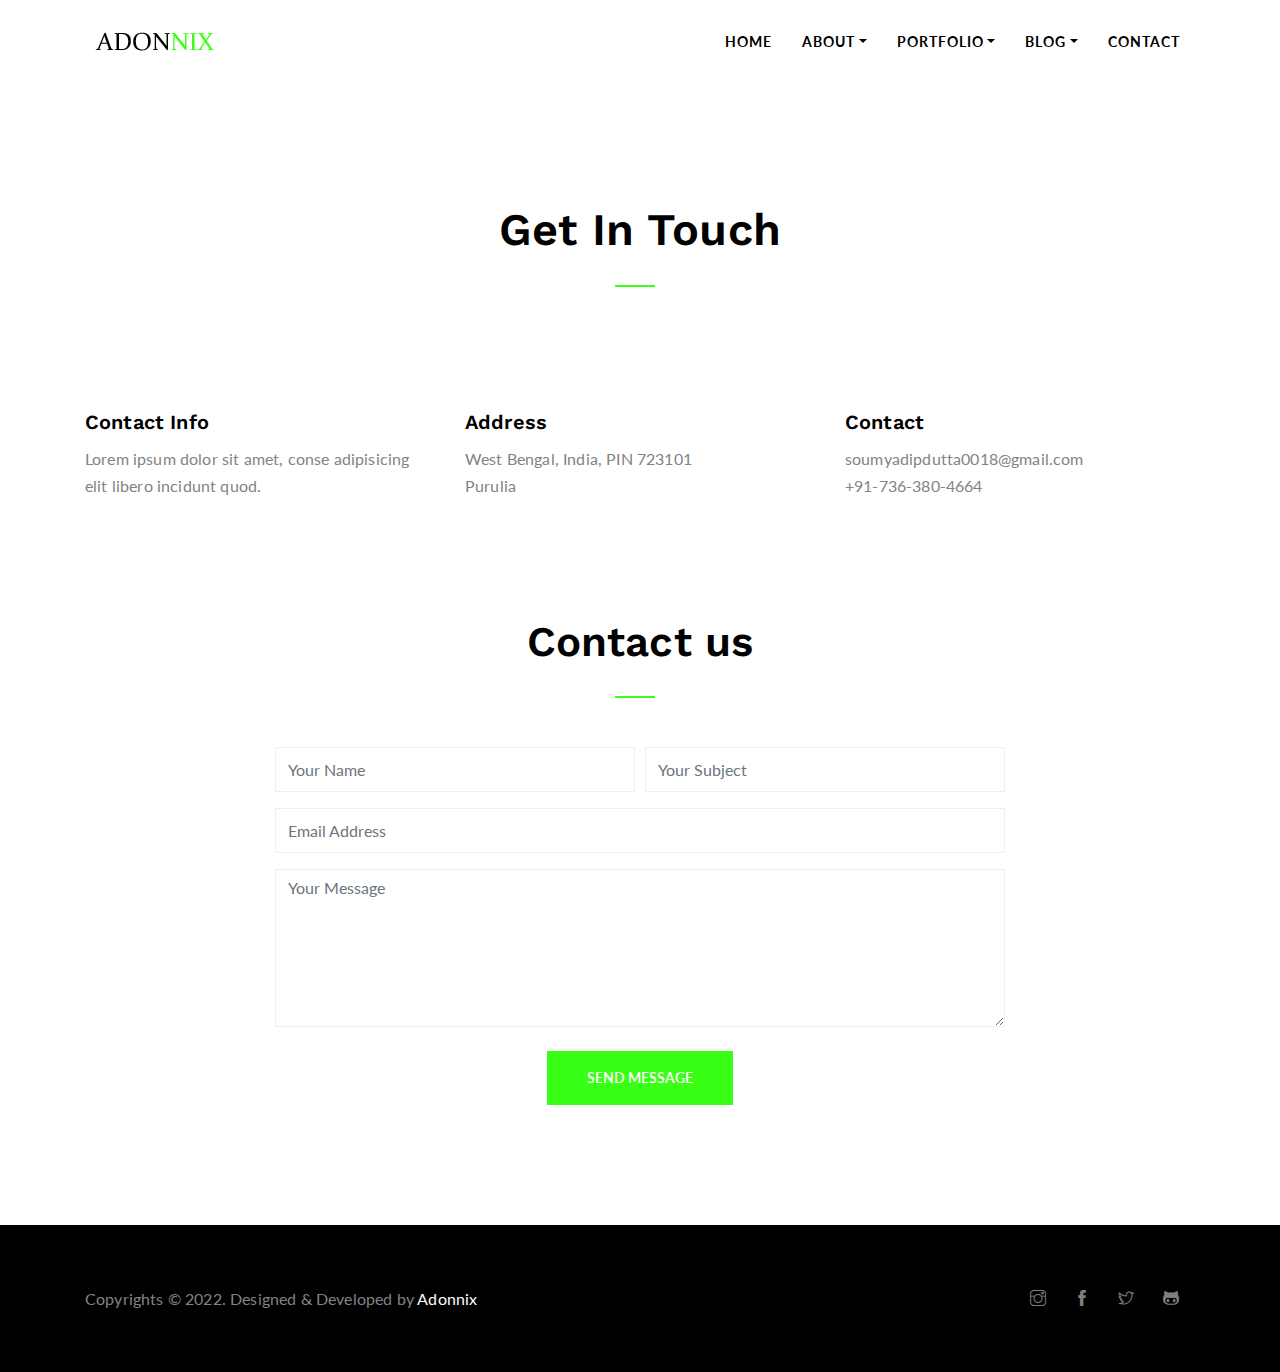
<file: contact.html>
<!DOCTYPE html>

<html lang="zxx">

<head>
  <meta charset="utf-8">
  <title>Contact</title>

  <!-- mobile responsive meta -->
  <meta name="viewport" content="width=device-width, initial-scale=1">
  <meta name="viewport" content="width=device-width, initial-scale=1, maximum-scale=1">
  
  <!-- ** Plugins Needed for the Project ** -->
  <!-- Bootstrap -->
  <link rel="stylesheet" href="plugins/bootstrap/bootstrap.min.css">
  <link rel="stylesheet" href="plugins/themify/css/themify-icons.css">
  <link rel="stylesheet" href="plugins/counto/animate.css">
  <link rel="stylesheet" href="plugins/aos/aos.css">
  <link rel="stylesheet" href="plugins/owl-carousel/owl.carousel.min.css">
  <link rel="stylesheet" href="plugins/owl-carousel/owl.theme.default.min.css">
  <link rel="stylesheet" href="plugins/magnific-popup/magnific-popup.css">
  <link rel="stylesheet" href="plugins/animated-text/animated-text.css">

  <!-- Main Stylesheet -->
  <link href="style.css" rel="stylesheet">

</head>

<body>
  
<!-- Navigation Start -->
<!-- Header Start --> 

<nav class="navbar navbar-expand-lg  main-nav " id="navbar">
	<div class="container">
	  <a class="navbar-brand" href="index.html">
	  	<img src="images/ADONNIX1.png" alt="" class="img-fluid">
	  </a>

	  <button class="navbar-toggler collapsed" type="button" data-toggle="collapse" data-target="#navbarsExample09" aria-controls="navbarsExample09" aria-expanded="false" aria-label="Toggle navigation">
		<span class="ti-align-justify"></span>
	  </button>
  
		  <div class="collapse navbar-collapse" id="navbarsExample09">
			<ul class="navbar-nav ml-auto">
			  <li class="nav-item  active"><a class="nav-link" href="index.html">Home</a></li>

			  <li class="nav-item dropdown">
					<a class="nav-link dropdown-toggle" href="#" id="dropdown01" data-toggle="dropdown" aria-haspopup="true" aria-expanded="false">About</a>
					<ul class="dropdown-menu" aria-labelledby="dropdown01">
						<li><a class="dropdown-item" href="about.html">About Me</a></li>
						<li><a class="dropdown-item" href="about-us.html">About Us</a></li>
					</ul>
			  </li>

			  <li class="nav-item dropdown active">
					<a class="nav-link dropdown-toggle" href="#" id="dropdown02" data-toggle="dropdown" aria-haspopup="true" aria-expanded="false">Portfolio</a>
					<ul class="dropdown-menu" aria-labelledby="dropdown02">
						<li><a class="dropdown-item" href="portfolio-1.html">Portfolio Masonary</a></li>
						<li><a class="dropdown-item" href="portfolio-2.html">Portfolio lightbox</a></li>
						<li><a class="dropdown-item" href="portfolio-3.html">Portfolio 2 column</a></li>
						<li><a class="dropdown-item" href="portfolio-single.html">Portfolio Details</a></li>
						<li><a class="dropdown-item" href="Data.html">Portfolio Data</a></li>
					</ul>
			  </li>
			   <li class="nav-item dropdown">
					<a class="nav-link dropdown-toggle" href="#" id="dropdown05" data-toggle="dropdown" aria-haspopup="true" aria-expanded="false">Blog</a>
					<ul class="dropdown-menu" aria-labelledby="dropdown05">
						<li><a class="dropdown-item" href="blog-grid.html">Blog Grid</a></li>
						<li><a class="dropdown-item" href="blog-sidebar.html">Blog with Sidebar</a></li>

						<li><a class="dropdown-item" href="blog-single.html">Blog Single</a></li>
					</ul>
			  </li>
			   <li class="nav-item"><a class="nav-link" href="contact.html">Contact</a></li>
			</ul>
		</div>
	</div>
</nav>

<!-- Header Close --> 


<section class="page-title section pb-0">
  <div class="container">
    <div class="row">
      <div class="col-lg-12">
        <div class="text-center">
          <h1 class="text-capitalize mb-0 text-lg">Get in Touch</h1>
        </div>
      </div>
    </div>
  </div>
</section>
<!-- contact form start -->
<section class="contact section">
    <div class="container">
        <div class="row">
            <div class="col-lg-4 mb-4 mb-lg-0 col-md-4">
                <h4>Contact Info</h4>
                <p>Lorem ipsum dolor sit amet, conse adipisicing elit libero incidunt quod.</p>
            </div>
            <div class="col-lg-4 mb-4 mb-lg-0 col-md-4">
                <h4>Address</h4>
                <p>West Bengal, India, PIN 723101<br>Purulia</p>
            </div>
            <div class="col-lg-4 col-md-4">
                <h4>Contact</h4>
                 <p class="mb-0">soumyadipdutta0018@gmail.com</p>
                <p class="mb-0">+91-736-380-4664</p>
            </div>
        </div>
 
        <div class="row justify-content-center">
            <div class="col-lg-8">
                <div class="text-center mb-5 contact-title">
                    <h2>Contact us</h2>
                </div>

                <form id="contact-form" class="contact__form mt-5" method="post" action="mail.php">
             <!-- form message -->
                <div class="row">
                    <div class="col-12">
                        <div class="alert alert-success contact__msg" style="display: none" role="alert">
                            Your message was sent successfully.
                        </div>
                    </div>
                </div>
                <!-- end message -->
                <div class="form-row">
                    <div class="col-lg-6">
                        <div class="form-group mb-3">
                            <input name="name" type="text" class="form-control" placeholder="Your Name">
                        </div>
                    </div>
                    <div class="col-lg-6">
                        <div class="form-group mb-3">
                            <input name="name" type="text" class="form-control" placeholder="Your Subject">
                        </div>
                    </div>

                    <div class="col-lg-12">
                        <div class="form-group mb-3">
                            <input name="email" type="email" class="form-control" placeholder="Email Address">
                        </div>
                    </div>
                    <div class="col-lg-12">
                         <div class="form-group-2 mb-4">
                            <textarea name="message" class="form-control" rows="6" placeholder="Your Message"></textarea>
                        </div>

                        <div class="text-center">
                            <button class="btn btn-main" name="submit" type="submit">Send Message</button>
                        </div>
                    </div>
                </div>
            </form>
            </div>  
        </div>
    </div>
</section>

<!-- Footer start -->
<section class="footer">
	<div class="container">
		<div class="row ">
			<div class="col-lg-6">
				<p class="mb-0">Copyrights © 2022. Designed & Developed by <a href="themefisher.com" class="text-white">Adonnix</a></p>
			</div>
			<div class="col-lg-6">
				<div class="widget footer-widget text-lg-right mt-5 mt-lg-0">
					<ul class="list-inline mb-0">
						<li class="list-inline-item"><a href="https://instagram.com/adonnix_/" target="_blank"><i class="ti-instagram mr-3"></i></a></li>
						<li class="list-inline-item"><a href="https://www.facebook.com/profile.php?id=100086566524719" target="_blank"><i class="ti-facebook mr-3"></i></a></li>
						<li class="list-inline-item"><a href="https://twitter.com/adonnix_" target="_blank"><i class="ti-twitter mr-3"></i></a></li>
						<li class="list-inline-item"><a href="https://github.com/adonnix/" target="_blank"><i class="ti-github mr-3"></i></a></li>
						<!-- <li class="list-inline-item"><a href="#" target="_blank"><i class="ti-pinterest mr-3"></i></a></li> -->
					</ul>
				</div>
			</div>
		</div>
	</div>
</section>
<!-- Footer End -->

<!-- jQuery -->
<script src="plugins/jQuery/jquery.min.js"></script>
<!-- Bootstrap JS -->
<script src="plugins/bootstrap/bootstrap.min.js"></script>
<script src="plugins/aos/aos.js"></script>
<script src="plugins/owl-carousel/owl.carousel.min.js"></script>
<script src="plugins/shuffle/shuffle.min.js"></script>
<script src="plugins/magnific-popup/jquery.magnific-popup.min.js"></script>
<script src="plugins/animated-text/animated-text.js"></script>
<script src="plugins/counto/apear.js"></script>
<script src="plugins/counto/counTo.js"></script>

<!-- Main Script -->
<script src="js/script.js"></script>

</html>
</file>
<file: plugins/themify/css/themify-icons.css>
@font-face {
	font-family: 'themify';
	src:url('../fonts/themify.eot');
	src:url('../fonts/themify.eot?#iefix') format('embedded-opentype'),
		url('../fonts/themify.woff') format('woff'),
		url('../fonts/themify.ttf') format('truetype'),
		url('../fonts/themify.svg') format('svg');
	font-weight: normal;
	font-style: normal;
}

[class^="ti-"], [class*=" ti-"] {
	font-family: 'themify';
	speak: none;
	font-style: normal;
	font-weight: normal;
	font-variant: normal;
	text-transform: none;
	line-height: 1;

	/* Better Font Rendering =========== */
	-webkit-font-smoothing: antialiased;
	-moz-osx-font-smoothing: grayscale;
}

.ti-wand:before {
	content: "\e600";
}
.ti-volume:before {
	content: "\e601";
}
.ti-user:before {
	content: "\e602";
}
.ti-unlock:before {
	content: "\e603";
}
.ti-unlink:before {
	content: "\e604";
}
.ti-trash:before {
	content: "\e605";
}
.ti-thought:before {
	content: "\e606";
}
.ti-target:before {
	content: "\e607";
}
.ti-tag:before {
	content: "\e608";
}
.ti-tablet:before {
	content: "\e609";
}
.ti-star:before {
	content: "\e60a";
}
.ti-spray:before {
	content: "\e60b";
}
.ti-signal:before {
	content: "\e60c";
}
.ti-shopping-cart:before {
	content: "\e60d";
}
.ti-shopping-cart-full:before {
	content: "\e60e";
}
.ti-settings:before {
	content: "\e60f";
}
.ti-search:before {
	content: "\e610";
}
.ti-zoom-in:before {
	content: "\e611";
}
.ti-zoom-out:before {
	content: "\e612";
}
.ti-cut:before {
	content: "\e613";
}
.ti-ruler:before {
	content: "\e614";
}
.ti-ruler-pencil:before {
	content: "\e615";
}
.ti-ruler-alt:before {
	content: "\e616";
}
.ti-bookmark:before {
	content: "\e617";
}
.ti-bookmark-alt:before {
	content: "\e618";
}
.ti-reload:before {
	content: "\e619";
}
.ti-plus:before {
	content: "\e61a";
}
.ti-pin:before {
	content: "\e61b";
}
.ti-pencil:before {
	content: "\e61c";
}
.ti-pencil-alt:before {
	content: "\e61d";
}
.ti-paint-roller:before {
	content: "\e61e";
}
.ti-paint-bucket:before {
	content: "\e61f";
}
.ti-na:before {
	content: "\e620";
}
.ti-mobile:before {
	content: "\e621";
}
.ti-minus:before {
	content: "\e622";
}
.ti-medall:before {
	content: "\e623";
}
.ti-medall-alt:before {
	content: "\e624";
}
.ti-marker:before {
	content: "\e625";
}
.ti-marker-alt:before {
	content: "\e626";
}
.ti-arrow-up:before {
	content: "\e627";
}
.ti-arrow-right:before {
	content: "\e628";
}
.ti-arrow-left:before {
	content: "\e629";
}
.ti-arrow-down:before {
	content: "\e62a";
}
.ti-lock:before {
	content: "\e62b";
}
.ti-location-arrow:before {
	content: "\e62c";
}
.ti-link:before {
	content: "\e62d";
}
.ti-layout:before {
	content: "\e62e";
}
.ti-layers:before {
	content: "\e62f";
}
.ti-layers-alt:before {
	content: "\e630";
}
.ti-key:before {
	content: "\e631";
}
.ti-import:before {
	content: "\e632";
}
.ti-image:before {
	content: "\e633";
}
.ti-heart:before {
	content: "\e634";
}
.ti-heart-broken:before {
	content: "\e635";
}
.ti-hand-stop:before {
	content: "\e636";
}
.ti-hand-open:before {
	content: "\e637";
}
.ti-hand-drag:before {
	content: "\e638";
}
.ti-folder:before {
	content: "\e639";
}
.ti-flag:before {
	content: "\e63a";
}
.ti-flag-alt:before {
	content: "\e63b";
}
.ti-flag-alt-2:before {
	content: "\e63c";
}
.ti-eye:before {
	content: "\e63d";
}
.ti-export:before {
	content: "\e63e";
}
.ti-exchange-vertical:before {
	content: "\e63f";
}
.ti-desktop:before {
	content: "\e640";
}
.ti-cup:before {
	content: "\e641";
}
.ti-crown:before {
	content: "\e642";
}
.ti-comments:before {
	content: "\e643";
}
.ti-comment:before {
	content: "\e644";
}
.ti-comment-alt:before {
	content: "\e645";
}
.ti-close:before {
	content: "\e646";
}
.ti-clip:before {
	content: "\e647";
}
.ti-angle-up:before {
	content: "\e648";
}
.ti-angle-right:before {
	content: "\e649";
}
.ti-angle-left:before {
	content: "\e64a";
}
.ti-angle-down:before {
	content: "\e64b";
}
.ti-check:before {
	content: "\e64c";
}
.ti-check-box:before {
	content: "\e64d";
}
.ti-camera:before {
	content: "\e64e";
}
.ti-announcement:before {
	content: "\e64f";
}
.ti-brush:before {
	content: "\e650";
}
.ti-briefcase:before {
	content: "\e651";
}
.ti-bolt:before {
	content: "\e652";
}
.ti-bolt-alt:before {
	content: "\e653";
}
.ti-blackboard:before {
	content: "\e654";
}
.ti-bag:before {
	content: "\e655";
}
.ti-move:before {
	content: "\e656";
}
.ti-arrows-vertical:before {
	content: "\e657";
}
.ti-arrows-horizontal:before {
	content: "\e658";
}
.ti-fullscreen:before {
	content: "\e659";
}
.ti-arrow-top-right:before {
	content: "\e65a";
}
.ti-arrow-top-left:before {
	content: "\e65b";
}
.ti-arrow-circle-up:before {
	content: "\e65c";
}
.ti-arrow-circle-right:before {
	content: "\e65d";
}
.ti-arrow-circle-left:before {
	content: "\e65e";
}
.ti-arrow-circle-down:before {
	content: "\e65f";
}
.ti-angle-double-up:before {
	content: "\e660";
}
.ti-angle-double-right:before {
	content: "\e661";
}
.ti-angle-double-left:before {
	content: "\e662";
}
.ti-angle-double-down:before {
	content: "\e663";
}
.ti-zip:before {
	content: "\e664";
}
.ti-world:before {
	content: "\e665";
}
.ti-wheelchair:before {
	content: "\e666";
}
.ti-view-list:before {
	content: "\e667";
}
.ti-view-list-alt:before {
	content: "\e668";
}
.ti-view-grid:before {
	content: "\e669";
}
.ti-uppercase:before {
	content: "\e66a";
}
.ti-upload:before {
	content: "\e66b";
}
.ti-underline:before {
	content: "\e66c";
}
.ti-truck:before {
	content: "\e66d";
}
.ti-timer:before {
	content: "\e66e";
}
.ti-ticket:before {
	content: "\e66f";
}
.ti-thumb-up:before {
	content: "\e670";
}
.ti-thumb-down:before {
	content: "\e671";
}
.ti-text:before {
	content: "\e672";
}
.ti-stats-up:before {
	content: "\e673";
}
.ti-stats-down:before {
	content: "\e674";
}
.ti-split-v:before {
	content: "\e675";
}
.ti-split-h:before {
	content: "\e676";
}
.ti-smallcap:before {
	content: "\e677";
}
.ti-shine:before {
	content: "\e678";
}
.ti-shift-right:before {
	content: "\e679";
}
.ti-shift-left:before {
	content: "\e67a";
}
.ti-shield:before {
	content: "\e67b";
}
.ti-notepad:before {
	content: "\e67c";
}
.ti-server:before {
	content: "\e67d";
}
.ti-quote-right:before {
	content: "\e67e";
}
.ti-quote-left:before {
	content: "\e67f";
}
.ti-pulse:before {
	content: "\e680";
}
.ti-printer:before {
	content: "\e681";
}
.ti-power-off:before {
	content: "\e682";
}
.ti-plug:before {
	content: "\e683";
}
.ti-pie-chart:before {
	content: "\e684";
}
.ti-paragraph:before {
	content: "\e685";
}
.ti-panel:before {
	content: "\e686";
}
.ti-package:before {
	content: "\e687";
}
.ti-music:before {
	content: "\e688";
}
.ti-music-alt:before {
	content: "\e689";
}
.ti-mouse:before {
	content: "\e68a";
}
.ti-mouse-alt:before {
	content: "\e68b";
}
.ti-money:before {
	content: "\e68c";
}
.ti-microphone:before {
	content: "\e68d";
}
.ti-menu:before {
	content: "\e68e";
}
.ti-menu-alt:before {
	content: "\e68f";
}
.ti-map:before {
	content: "\e690";
}
.ti-map-alt:before {
	content: "\e691";
}
.ti-loop:before {
	content: "\e692";
}
.ti-location-pin:before {
	content: "\e693";
}
.ti-list:before {
	content: "\e694";
}
.ti-light-bulb:before {
	content: "\e695";
}
.ti-Italic:before {
	content: "\e696";
}
.ti-info:before {
	content: "\e697";
}
.ti-infinite:before {
	content: "\e698";
}
.ti-id-badge:before {
	content: "\e699";
}
.ti-hummer:before {
	content: "\e69a";
}
.ti-home:before {
	content: "\e69b";
}
.ti-help:before {
	content: "\e69c";
}
.ti-headphone:before {
	content: "\e69d";
}
.ti-harddrives:before {
	content: "\e69e";
}
.ti-harddrive:before {
	content: "\e69f";
}
.ti-gift:before {
	content: "\e6a0";
}
.ti-game:before {
	content: "\e6a1";
}
.ti-filter:before {
	content: "\e6a2";
}
.ti-files:before {
	content: "\e6a3";
}
.ti-file:before {
	content: "\e6a4";
}
.ti-eraser:before {
	content: "\e6a5";
}
.ti-envelope:before {
	content: "\e6a6";
}
.ti-download:before {
	content: "\e6a7";
}
.ti-direction:before {
	content: "\e6a8";
}
.ti-direction-alt:before {
	content: "\e6a9";
}
.ti-dashboard:before {
	content: "\e6aa";
}
.ti-control-stop:before {
	content: "\e6ab";
}
.ti-control-shuffle:before {
	content: "\e6ac";
}
.ti-control-play:before {
	content: "\e6ad";
}
.ti-control-pause:before {
	content: "\e6ae";
}
.ti-control-forward:before {
	content: "\e6af";
}
.ti-control-backward:before {
	content: "\e6b0";
}
.ti-cloud:before {
	content: "\e6b1";
}
.ti-cloud-up:before {
	content: "\e6b2";
}
.ti-cloud-down:before {
	content: "\e6b3";
}
.ti-clipboard:before {
	content: "\e6b4";
}
.ti-car:before {
	content: "\e6b5";
}
.ti-calendar:before {
	content: "\e6b6";
}
.ti-book:before {
	content: "\e6b7";
}
.ti-bell:before {
	content: "\e6b8";
}
.ti-basketball:before {
	content: "\e6b9";
}
.ti-bar-chart:before {
	content: "\e6ba";
}
.ti-bar-chart-alt:before {
	content: "\e6bb";
}
.ti-back-right:before {
	content: "\e6bc";
}
.ti-back-left:before {
	content: "\e6bd";
}
.ti-arrows-corner:before {
	content: "\e6be";
}
.ti-archive:before {
	content: "\e6bf";
}
.ti-anchor:before {
	content: "\e6c0";
}
.ti-align-right:before {
	content: "\e6c1";
}
.ti-align-left:before {
	content: "\e6c2";
}
.ti-align-justify:before {
	content: "\e6c3";
}
.ti-align-center:before {
	content: "\e6c4";
}
.ti-alert:before {
	content: "\e6c5";
}
.ti-alarm-clock:before {
	content: "\e6c6";
}
.ti-agenda:before {
	content: "\e6c7";
}
.ti-write:before {
	content: "\e6c8";
}
.ti-window:before {
	content: "\e6c9";
}
.ti-widgetized:before {
	content: "\e6ca";
}
.ti-widget:before {
	content: "\e6cb";
}
.ti-widget-alt:before {
	content: "\e6cc";
}
.ti-wallet:before {
	content: "\e6cd";
}
.ti-video-clapper:before {
	content: "\e6ce";
}
.ti-video-camera:before {
	content: "\e6cf";
}
.ti-vector:before {
	content: "\e6d0";
}
.ti-themify-logo:before {
	content: "\e6d1";
}
.ti-themify-favicon:before {
	content: "\e6d2";
}
.ti-themify-favicon-alt:before {
	content: "\e6d3";
}
.ti-support:before {
	content: "\e6d4";
}
.ti-stamp:before {
	content: "\e6d5";
}
.ti-split-v-alt:before {
	content: "\e6d6";
}
.ti-slice:before {
	content: "\e6d7";
}
.ti-shortcode:before {
	content: "\e6d8";
}
.ti-shift-right-alt:before {
	content: "\e6d9";
}
.ti-shift-left-alt:before {
	content: "\e6da";
}
.ti-ruler-alt-2:before {
	content: "\e6db";
}
.ti-receipt:before {
	content: "\e6dc";
}
.ti-pin2:before {
	content: "\e6dd";
}
.ti-pin-alt:before {
	content: "\e6de";
}
.ti-pencil-alt2:before {
	content: "\e6df";
}
.ti-palette:before {
	content: "\e6e0";
}
.ti-more:before {
	content: "\e6e1";
}
.ti-more-alt:before {
	content: "\e6e2";
}
.ti-microphone-alt:before {
	content: "\e6e3";
}
.ti-magnet:before {
	content: "\e6e4";
}
.ti-line-double:before {
	content: "\e6e5";
}
.ti-line-dotted:before {
	content: "\e6e6";
}
.ti-line-dashed:before {
	content: "\e6e7";
}
.ti-layout-width-full:before {
	content: "\e6e8";
}
.ti-layout-width-default:before {
	content: "\e6e9";
}
.ti-layout-width-default-alt:before {
	content: "\e6ea";
}
.ti-layout-tab:before {
	content: "\e6eb";
}
.ti-layout-tab-window:before {
	content: "\e6ec";
}
.ti-layout-tab-v:before {
	content: "\e6ed";
}
.ti-layout-tab-min:before {
	content: "\e6ee";
}
.ti-layout-slider:before {
	content: "\e6ef";
}
.ti-layout-slider-alt:before {
	content: "\e6f0";
}
.ti-layout-sidebar-right:before {
	content: "\e6f1";
}
.ti-layout-sidebar-none:before {
	content: "\e6f2";
}
.ti-layout-sidebar-left:before {
	content: "\e6f3";
}
.ti-layout-placeholder:before {
	content: "\e6f4";
}
.ti-layout-menu:before {
	content: "\e6f5";
}
.ti-layout-menu-v:before {
	content: "\e6f6";
}
.ti-layout-menu-separated:before {
	content: "\e6f7";
}
.ti-layout-menu-full:before {
	content: "\e6f8";
}
.ti-layout-media-right-alt:before {
	content: "\e6f9";
}
.ti-layout-media-right:before {
	content: "\e6fa";
}
.ti-layout-media-overlay:before {
	content: "\e6fb";
}
.ti-layout-media-overlay-alt:before {
	content: "\e6fc";
}
.ti-layout-media-overlay-alt-2:before {
	content: "\e6fd";
}
.ti-layout-media-left-alt:before {
	content: "\e6fe";
}
.ti-layout-media-left:before {
	content: "\e6ff";
}
.ti-layout-media-center-alt:before {
	content: "\e700";
}
.ti-layout-media-center:before {
	content: "\e701";
}
.ti-layout-list-thumb:before {
	content: "\e702";
}
.ti-layout-list-thumb-alt:before {
	content: "\e703";
}
.ti-layout-list-post:before {
	content: "\e704";
}
.ti-layout-list-large-image:before {
	content: "\e705";
}
.ti-layout-line-solid:before {
	content: "\e706";
}
.ti-layout-grid4:before {
	content: "\e707";
}
.ti-layout-grid3:before {
	content: "\e708";
}
.ti-layout-grid2:before {
	content: "\e709";
}
.ti-layout-grid2-thumb:before {
	content: "\e70a";
}
.ti-layout-cta-right:before {
	content: "\e70b";
}
.ti-layout-cta-left:before {
	content: "\e70c";
}
.ti-layout-cta-center:before {
	content: "\e70d";
}
.ti-layout-cta-btn-right:before {
	content: "\e70e";
}
.ti-layout-cta-btn-left:before {
	content: "\e70f";
}
.ti-layout-column4:before {
	content: "\e710";
}
.ti-layout-column3:before {
	content: "\e711";
}
.ti-layout-column2:before {
	content: "\e712";
}
.ti-layout-accordion-separated:before {
	content: "\e713";
}
.ti-layout-accordion-merged:before {
	content: "\e714";
}
.ti-layout-accordion-list:before {
	content: "\e715";
}
.ti-ink-pen:before {
	content: "\e716";
}
.ti-info-alt:before {
	content: "\e717";
}
.ti-help-alt:before {
	content: "\e718";
}
.ti-headphone-alt:before {
	content: "\e719";
}
.ti-hand-point-up:before {
	content: "\e71a";
}
.ti-hand-point-right:before {
	content: "\e71b";
}
.ti-hand-point-left:before {
	content: "\e71c";
}
.ti-hand-point-down:before {
	content: "\e71d";
}
.ti-gallery:before {
	content: "\e71e";
}
.ti-face-smile:before {
	content: "\e71f";
}
.ti-face-sad:before {
	content: "\e720";
}
.ti-credit-card:before {
	content: "\e721";
}
.ti-control-skip-forward:before {
	content: "\e722";
}
.ti-control-skip-backward:before {
	content: "\e723";
}
.ti-control-record:before {
	content: "\e724";
}
.ti-control-eject:before {
	content: "\e725";
}
.ti-comments-smiley:before {
	content: "\e726";
}
.ti-brush-alt:before {
	content: "\e727";
}
.ti-youtube:before {
	content: "\e728";
}
.ti-vimeo:before {
	content: "\e729";
}
.ti-twitter:before {
	content: "\e72a";
}
.ti-time:before {
	content: "\e72b";
}
.ti-tumblr:before {
	content: "\e72c";
}
.ti-skype:before {
	content: "\e72d";
}
.ti-share:before {
	content: "\e72e";
}
.ti-share-alt:before {
	content: "\e72f";
}
.ti-rocket:before {
	content: "\e730";
}
.ti-pinterest:before {
	content: "\e731";
}
.ti-new-window:before {
	content: "\e732";
}
.ti-microsoft:before {
	content: "\e733";
}
.ti-list-ol:before {
	content: "\e734";
}
.ti-linkedin:before {
	content: "\e735";
}
.ti-layout-sidebar-2:before {
	content: "\e736";
}
.ti-layout-grid4-alt:before {
	content: "\e737";
}
.ti-layout-grid3-alt:before {
	content: "\e738";
}
.ti-layout-grid2-alt:before {
	content: "\e739";
}
.ti-layout-column4-alt:before {
	content: "\e73a";
}
.ti-layout-column3-alt:before {
	content: "\e73b";
}
.ti-layout-column2-alt:before {
	content: "\e73c";
}
.ti-instagram:before {
	content: "\e73d";
}
.ti-google:before {
	content: "\e73e";
}
.ti-github:before {
	content: "\e73f";
}
.ti-flickr:before {
	content: "\e740";
}
.ti-facebook:before {
	content: "\e741";
}
.ti-dropbox:before {
	content: "\e742";
}
.ti-dribbble:before {
	content: "\e743";
}
.ti-apple:before {
	content: "\e744";
}
.ti-android:before {
	content: "\e745";
}
.ti-save:before {
	content: "\e746";
}
.ti-save-alt:before {
	content: "\e747";
}
.ti-yahoo:before {
	content: "\e748";
}
.ti-wordpress:before {
	content: "\e749";
}
.ti-vimeo-alt:before {
	content: "\e74a";
}
.ti-twitter-alt:before {
	content: "\e74b";
}
.ti-tumblr-alt:before {
	content: "\e74c";
}
.ti-trello:before {
	content: "\e74d";
}
.ti-stack-overflow:before {
	content: "\e74e";
}
.ti-soundcloud:before {
	content: "\e74f";
}
.ti-sharethis:before {
	content: "\e750";
}
.ti-sharethis-alt:before {
	content: "\e751";
}
.ti-reddit:before {
	content: "\e752";
}
.ti-pinterest-alt:before {
	content: "\e753";
}
.ti-microsoft-alt:before {
	content: "\e754";
}
.ti-linux:before {
	content: "\e755";
}
.ti-jsfiddle:before {
	content: "\e756";
}
.ti-joomla:before {
	content: "\e757";
}
.ti-html5:before {
	content: "\e758";
}
.ti-flickr-alt:before {
	content: "\e759";
}
.ti-email:before {
	content: "\e75a";
}
.ti-drupal:before {
	content: "\e75b";
}
.ti-dropbox-alt:before {
	content: "\e75c";
}
.ti-css3:before {
	content: "\e75d";
}
.ti-rss:before {
	content: "\e75e";
}
.ti-rss-alt:before {
	content: "\e75f";
}
</file>
<file: style.css>
@import url("https://fonts.googleapis.com/css?family=Lato:400,600,700|Work+Sans:400,700,800");

/* Custom Scroll Bar CSS */
::-webkit-scrollbar {
  width: 10px;
}
::-webkit-scrollbar-track {
  background: #d1d1d1;
}
::-webkit-scrollbar-thumb {
  background: #39ff14;
  border-radius: 12px;
  transition: all 0.3s ease;
}

::-webkit-scrollbar-thumb:hover {
  background: #39ff14;
}

html {
  overflow-x: hidden;
}

body {
  font-family: "Lato", sans-serif;
  -webkit-font-smoothing: antialiased;
  font-size: 16px;
  font-weight: 400;
  letter-spacing: 0.166667px;
  line-height: 1.7em;
  color: #818385;
}

p {
  color: #818385;
}

h1, .h1, h2, .h2, h3, .h3, h4, .h4, h5, .h5, h6, .h6 {
  font-family: "Work Sans", sans-serif;
  color: #000;
  font-weight: 600;
}

h1, .h1 {
  font-size: 45px;
  text-transform: none;
}

h2, .h2 {
  font-size: 42px;
  line-height: 52px;
}

h3, .h3 {
  font-size: 24px;
  line-height: 34px;
}

h4, .h4 {
  font-size: 20px;
  line-height: 30px;
}

h5, .h5 {
  font-size: 16px;
  line-height: 26px;
}

h6, .h6 {
  font-size: 14px;
}

.text-sm {
  font-size: 14px;
}

.section {
  padding: 120px 0px;
}

.section-sm {
  padding: 60px 0px;
}

.btn {
  padding: 18px 38px;
  border: 2px solid transparent;
  text-transform: uppercase;
  border-radius: 0px;
  font-size: 14px;
  line-height: 14px;
  font-weight: 600;
  box-shadow: rgb(153, 153, 153) 0px 0px 0px 0px;
}
.btn:focus {
  outline: 0px;
  border: 0px;
  box-shadow: none;
}

.btn-main {
  background: #39ff14;
  color: #fff;
}
.btn-main:hover {
  color: #fff !important;
  background: #000;
}

.btn-black {
  background: #000;
  color: #fff;
}
.btn-black:hover {
  background: #39ff14;
  color: #fff;
}

.btn-white {
  background: #fff;
  color: #000;
  border-color: #fff;
}
.btn-white:hover {
  background: transparent;
  color: #fff;
}

a {
  color: #000;
  transition: all 0.25s ease;
}
a:hover {
  color: #39ff14;
  text-decoration: none;
  outline: none;
}

.bg-primary {
  background: #39ff14 !important;
}

.bg-secondary {
  background: #f7f7f7 !important;
}

.bg-extra {
  background: #e8eefb !important;
}
.banner{
  height: 85vh;
  background: url(images/background/Tree.jpg) #818385;
  background-size: cover;
  background-position: 90% ;
  background-repeat: no-repeat;
}
.banner p{
  color: #ffffff;
}
.col-lg-10 h2 {
  color: #ffffff;
}
.text-color {
  color: #39ff14;
}

.page-title h1 {
  position: relative;
  padding-bottom: 30px;
}
.page-title h1:after {
  position: absolute;
  content: "";
  left: 50%;
  bottom: 0px;
  width: 40px;
  height: 2px;
  margin-left: -25px;
  background: #39ff14;
}

@media (max-width: 575px) {
  h2, .h2 {
    font-size: 32px;
    line-height: 43px;
  }
}
@media (max-width: 400px) {
  h2, .h2 {
    font-size: 32px;
    line-height: 43px;
  }
}
.cd-headline.clip span {
  padding: 0px;
}

.banner .cd-headline {
  font-size: 56px;
  line-height: 70px;
}

.banner-3 {
  position: relative;
}

.main-nav .header-top-socials a {
  text-transform: uppercase;
  letter-spacing: 1px;
  font-size: 14px;
  padding: 20px 6px;
}

.navbar-nav .nav-link {
  padding: 20px 15px !important;
  text-transform: uppercase;
  font-size: 14px;
  letter-spacing: 1px;
  font-weight: 700;
}

ul.dropdown-menu {
  background: rgb(21, 21, 21);
  border-radius: 0px;
  margin: 0px;
  padding: 0px;
}

ul.dropdown-menu > li > a, .navbar ul ul ul.dropdown-menu li .nav-link {
  font-size: 12px;
  line-height: 22px;
  display: block;
  position: relative;
  z-index: 1;
  padding-left: 15px;
  transition: all 0.3s ease-in-out;
  padding-top: 10px;
  padding-bottom: 10px;
  border-bottom: 1px solid #27243e;
  color: #fff;
  text-transform: uppercase;
}
ul.dropdown-menu > li > a:hover, .navbar ul ul ul.dropdown-menu li .nav-link:hover {
  color: #39ff14;
}

.dropdown-item:focus, .dropdown-item:hover {
  color: #fff;
  text-decoration: none;
  background-color: transparent;
}

.dropdown-menu {
  border-radius: 0;
  -moz-border-radius: 0;
  -webkit-border-radius: 0;
  -o-border-radius: 0;
  -ms-border-radius: 0;
  padding: 0;
  border: 0;
  display: block;
  opacity: 0;
  visibility: hidden;
  min-width: 210px;
  transform: scaleY(0);
  -webkit-transform: scaleY(0);
  -moz-transform: scaleY(0);
  -ms-transform: scaleY(0);
  -o-transform: scaleY(0);
  transform-origin: center top 0;
  -webkit-transform-origin: center top 0;
  -moz-transform-origin: center top 0;
  -ms-transform-origin: center top 0;
  -o-transform-origin: center top 0;
  transition: all 0.3s ease-in-out 0s;
  -webkit-transition: all 0.3s ease-in-out 0s;
  -moz-transition: all 0.3s ease-in-out 0s;
  -ms-transition: all 0.3s ease-in-out 0s;
  -o-transition: all 0.3s ease-in-out 0s;
  box-shadow: 0 6px 12px rgba(0, 0, 0, 0.175);
  -webkit-box-shadow: 0 6px 12px rgba(0, 0, 0, 0.175);
  -moz-box-shadow: 0 6px 12px rgba(0, 0, 0, 0.175);
  -ms-box-shadow: 0 6px 12px rgba(0, 0, 0, 0.175);
  -o-box-shadow: 0 6px 12px rgba(0, 0, 0, 0.175);
}

.dropdown:hover .dropdown-menu {
  opacity: 1;
  visibility: visible;
  -webkit-transform: scaleY(1);
  -moz-transform: scaleY(1);
  -ms-transform: scaleY(1);
  -o-transform: scaleY(1); 
}

@media (max-width: 575px) {
  .navbar-nav .dropdown-menu {
    position: absolute;
  }
  .banner .cd-headline {
    font-size: 32px;
    line-height: 42px;
  }
  .btn-group, .btn-group-vertical {
    display: block;
  }
  .btn-group > .btn {
    padding: 20px;
  }
}
@media (max-width: 400px) {
  .navbar-nav .dropdown-menu {
    position: absolute;
  }
  .banner .cd-headline {
    font-size: 32px;
    line-height: 42px;
  }
  .btn-group, .btn-group-vertical {
    display: block;
  }
  .btn-group > .btn {
    padding: 20px;
  }
}
@media (max-width: 767px) {
  .navbar-nav .dropdown-menu {
    position: absolute;
  }
  .banner .cd-headline {
    font-size: 32px;
    line-height: 42px;
  }
  .btn-group, .btn-group-vertical {
    display: block;
  }
  .btn-group > .btn {
    padding: 20px;
  }
}
@media (max-width: 991px) {
  .navbar-nav .dropdown-menu {
    position: absolute;
  }
  .banner .cd-headline {
    font-size: 32px;
    line-height: 42px;
  }
  .btn-group, .btn-group-vertical {
    display: block;
  }
  .btn-group > .btn {
    padding: 20px;
  }
}
/* About Section Styling */

 section{
  padding-top: 40px;
}
section .content{
  width: 80%;
  height: 80vh;
  margin: 80px 20px 40px 150px;
  font-family: 'Poppins', sans-serif;
}
.about .about-details{
  display: flex;
  justify-content: space-between;
  align-items: center;
}
section .title{
  display: flex;
  justify-content: center;
  margin-bottom: 40px;
}
section .title span{
  color: #0E2431;
  font-size: 30px;
  font-weight: 600;
  position: relative;
  padding-bottom: 8px;
}
section .title span::before,
section .title span::after{
  content: '';
  position: absolute;
  height: 3px;
  width: 100%;
  background: #39ff14;
  left: 0;
  bottom: 0;
}
section .title span::after{
  bottom: -7px;
  width: 70%;
  left: 50%;
  transform: translateX(-50%);
}
.about .about-details .left{
  width: 45%;
}
.about .left img{
  height: 400px;
  width: 400px;
  object-fit: cover;
  border-radius: 12px;
}
.about-details .right{
  width: 110%;
}
section  .topic{
  color: #0E2431;
  font-size: 25px;
  font-weight: 500;
  margin-bottom: 10px;
}
.about-details .right p{
  text-align: justify;
  color: #0E2431;
}
section .button{
  margin: 16px 0;
}
section .button button{
  outline: none;
  padding: 8px 16px;
  border-radius: 4px;
  font-size: 25px;
  font-weight: 400;
  background: #39ff14;
  color: #fff;
  border: 2px solid transparent;
  cursor: pointer;
  transition: all 0.4s ease;
}
section .button button:hover{
  border-color: #39ff14;
  background-color: #fff;
  color: #39ff14;
}

.portfolio {
  padding-top: 40px;
  padding-bottom: 100px;
}
.portfolio .btn:focus, .portfolio .btn:hover, .portfolio .btn.focus.active {
  box-shadow: none !important;
  outline: 0 !important;
}
.portfolio .btn-group .btn {
  border-radius: 0px !important;
  padding-left: 0px;
  font-weight: 700;
}
.portfolio .btn-group .btn:hover {
  color: #39ff14;
}
.portfolio .btn-group:not(:first-child) > .btn, .portfolio .btn-group > .btn:not(:first-child) {
  border-top-left-radius: 0px;
  border-bottom-left-radius: 0px;
}
.portfolio .btn.active {
  color: #39ff14;
}

.inner-box {
  position: relative;
}

.inner-box .image {
  position: relative;
  overflow: hidden;
}

.inner-box .image img {
  position: relative;
  width: 100%;
  display: block;
  transition: all 0.3s;
}

.inner-box .image .overlay-box {
  position: absolute;
  left: 0px;
  bottom: 0px;
  right: 0px;
  top: 0px;
  z-index: 2;
  opacity: 0;
  display: block;
  transition: all 0.6s ease;
  overflow: hidden;
}

.inner-box .image .overlay-box:before {
  position: absolute;
  content: "";
  left: -450px;
  top: 0px;
  width: 100%;
  height: 100%;
  display: block;
  opacity: 0;
  transition: all 0.4s;
  background-color: rgba(47, 50, 56, 0.8);
}

.inner-box:hover .image img {
  transform: scale(1.1);
}

.inner-box:hover .image .overlay-box:before {
  opacity: 1;
  left: 0px;
}

.inner-box:hover .image .overlay-box {
  opacity: 1;
}

.inner-box:hover .image .overlay-box .overlay-content h5 {
  transform: translateX(0px);
}

.inner-box:hover .image .overlay-box .overlay-content p {
  transform: translateX(0px);
}

.inner-box .image .overlay-box .overlay-inner {
  position: absolute;
  left: 0px;
  bottom: 30px;
  z-index: 1;
  padding: 10px 40px;
}

.inner-box .image .overlay-box .overlay-inner .overlay-content i {
  font-size: 28px;
}

.inner-box .image h3 {
  color: #fff;
}

.overlay-content h5 {
  text-transform: capitalize;
  background: rgba(255, 255, 255, 0.9);
  padding: 0px 8px;
  margin-bottom: 0px;
  transform: translateX(-150px);
  transition: all 0.3s;
}
.overlay-content p {
  font-size: 14px;
  margin-bottom: 0px;
  padding: 0px 8px;
  margin-top: 2px;
  text-transform: capitalize;
  background: rgba(255, 255, 255, 0.9);
  color: #2f3238;
  transform: translateX(-150px);
  transition: all 0.5s;
}

.portfolio-image {
  width: 60px;
  height: 60px;
  display: inline-block;
  text-align: center;
  background: #000;
  color: #fff;
  padding-top: 16px;
  position: absolute;
  top: 40%;
  font-size: 22px;
  margin-left: -28px;
  left: 50%;
}

.info a {
  margin-right: 10px;
}

.service-home {
  position: relative;
}

.service-item i {
  font-size: 35px;
  float: left;
  width: 65px;
  height: 120px;
}

.testimonial-content {
  text-align: center;
  padding: 25px;
  position: relative;
}
.testimonial-content i {
  font-size: 60px;
}
.testimonial-content p {
  margin-top: 30px;
  margin-bottom: 25px;
}

.about-info h3 {
  margin-top: 15px;
}

.profile img{
  height: 400px;
  border-radius: 12px;
}
.progress-bar-content {
  margin-bottom: 25px;
}
.progress-bar-content .progress-title {
  text-transform: capitalize;
  font-size: 14px;
  color: #000;
  font-weight: 600;
}
.progress-bar-content .progress-label {
  margin-bottom: 15px;
}
.progress-bar-content .progress-bar {
  background: #39ff14;
}
.progress-bar-content .progress-bar-units {
  color: #000;
}

.about-list {
  line-height: 40px;
}
.about-list li {
  text-transform: capitalize;
  color: #000;
}

.progress {
  width: 100%;
  overflow: visible;
  position: relative;
  margin: 0 0 35px 0;
  border-radius: 0px;
  height: 7px;
  background-color: #f7f8f9;
}

.progress-bar {
  position: absolute;
  width: 0;
  top: 0;
  left: 0;
  height: 100%;
  background: #e1a34c;
  border-radius: 0px;
  transition: all 3s ease-in-out;
}

@media (max-width: 575px) {
  .cta {
    padding-bottom: 0px;
  }
}
@media (max-width: 400px) {
  .cta {
    padding-bottom: 0px;
  }
}
@media (max-width: 767px) {
  .cta {
    padding-bottom: 0px;
  }
}
#map {
  height: 300px;
  margin: 75px 0px;
}

.form-control {
  border-radius: 0px;
  height: 45px;
  border-color: #e8eefb;
}
.form-control:focus {
  box-shadow: none;
  border-color: #39ff14;
}

textarea.form-control {
  height: auto;
}

.text-black {
  color: #000;
}

.contact-title h2 {
  position: relative;
  padding-top: 100px;
  padding-bottom: 30px;
}
.contact-title h2:after {
  position: absolute;
  content: "";
  left: 50%;
  bottom: 0px;
  width: 40px;
  height: 2px;
  margin-left: -25px;
  background: #39ff14;
}

.letter-spacing {
  letter-spacing: 1px;
}

.post .image-content {
  position: relative;
}
.post .image-content img {
  width: 100%;
}
.post .author img {
  width: 40px;
  height: 40px;
  border-radius: 100%;
}
.post .post-content {
  margin-top: 30px;
}
.post .post-content h4 {
  margin-top: 10px;
  transition: all 0.35s ease;
}
.post .post-content a:hover h4 {
  color: #39ff14;
}

.pagination {
  margin-top: 70px;
}
.pagination li a {
  background: #f6f6f6;
  font-size: 14px;
  font-weight: 600;
  display: inline-block;
  padding: 9px 18px;
  color: #666666;
  transition: 0.3s;
}
.pagination li a:hover {
  background: #39ff14;
  color: #fff;
}
.pagination li.active a {
  background: #39ff14;
  color: #fff;
}

.sidebar-widget .widget {
  padding-left: 20px;
}
.sidebar-widget .widget-title {
  text-transform: capitalize;
  position: relative;
  padding-bottom: 20px;
}
.sidebar-widget .widget-title:after {
  position: absolute;
  content: "";
  left: 0px;
  bottom: 0px;
  width: 30px;
  height: 2px;
  background: #000;
}
.sidebar-widget .follow a {
  margin-right: 10px;
}
.sidebar-widget .tags a {
  text-transform: capitalize;
  font-size: 15px;
  padding: 2px 13px;
  display: inline-block;
  margin-bottom: 8px;
  background: #dedede;
}
.sidebar-widget .category ul {
  line-height: 40px;
}
.sidebar-widget .category ul li {
  font-size: 15px;
  text-transform: capitalize;
}

.post-body span {
  font-size: 13px;
  letter-spacing: 1px;
}

.single-post {
  margin-bottom: 70px;
}

.share ul li a {
  margin-right: 20px;
}

.mb-45 {
  margin-bottom: 45px;
}

.comments-text p {
  font-size: 14px;
  margin-bottom: 10px;
  line-height: 26px;
}

@media (max-width: 575px) {
  .media {
    display: block;
  }
  .media img {
    margin-bottom: 10px;
  }
}
@media (max-width: 400px) {
  .media {
    display: block;
  }
  .media img {
    margin-bottom: 10px;
  }
}
@media (max-width: 767px) {
  .media {
    display: block;
  }
  .media img {
    margin-bottom: 10px;
  }
}
.footer {
  padding: 60px 0px;
  background: #000;
}

.footer-widget a {
  color: rgba(255, 255, 255, 0.5);
  text-transform: capitalize;
}
.footer-widget a:hover {
  color: #39ff14;
}
</file>
<file: plugins/animated-text/animated-text.css>
.cd-words-wrapper {
  display: inline-block;
  position: relative;
  text-align: left;
}
.cd-words-wrapper b {
  display: inline-block;
  position: absolute;
  white-space: nowrap;
  left: 0;
  top: 0;
}
.cd-words-wrapper b.is-visible {
  position: relative;
}
.no-js .cd-words-wrapper b {
  opacity: 0;
}
.no-js .cd-words-wrapper b.is-visible {
  opacity: 1;
}

/* -------------------------------- 

xrotate-1 

-------------------------------- */
.cd-headline.rotate-1 .cd-words-wrapper {
  -webkit-perspective: 300px;
  -moz-perspective: 300px;
  perspective: 300px;
}
.cd-headline.rotate-1 b {
  opacity: 0;
  -webkit-transform-origin: 50% 100%;
  -moz-transform-origin: 50% 100%;
  -ms-transform-origin: 50% 100%;
  -o-transform-origin: 50% 100%;
  transform-origin: 50% 100%;
  -webkit-transform: rotateX(180deg);
  -moz-transform: rotateX(180deg);
  -ms-transform: rotateX(180deg);
  -o-transform: rotateX(180deg);
  transform: rotateX(180deg);
}
.cd-headline.rotate-1 b.is-visible {
  opacity: 1;
  -webkit-transform: rotateX(0deg);
  -moz-transform: rotateX(0deg);
  -ms-transform: rotateX(0deg);
  -o-transform: rotateX(0deg);
  transform: rotateX(0deg);
  -webkit-animation: cd-rotate-1-in 1.2s;
  -moz-animation: cd-rotate-1-in 1.2s;
  animation: cd-rotate-1-in 1.2s;
}
.cd-headline.rotate-1 b.is-hidden {
  -webkit-transform: rotateX(180deg);
  -moz-transform: rotateX(180deg);
  -ms-transform: rotateX(180deg);
  -o-transform: rotateX(180deg);
  transform: rotateX(180deg);
  -webkit-animation: cd-rotate-1-out 1.2s;
  -moz-animation: cd-rotate-1-out 1.2s;
  animation: cd-rotate-1-out 1.2s;
}

@-webkit-keyframes cd-rotate-1-in {
  0% {
    -webkit-transform: rotateX(180deg);
    opacity: 0;
  }
  35% {
    -webkit-transform: rotateX(120deg);
    opacity: 0;
  }
  65% {
    opacity: 0;
  }
  100% {
    -webkit-transform: rotateX(360deg);
    opacity: 1;
  }
}
@-moz-keyframes cd-rotate-1-in {
  0% {
    -moz-transform: rotateX(180deg);
    opacity: 0;
  }
  35% {
    -moz-transform: rotateX(120deg);
    opacity: 0;
  }
  65% {
    opacity: 0;
  }
  100% {
    -moz-transform: rotateX(360deg);
    opacity: 1;
  }
}
@keyframes cd-rotate-1-in {
  0% {
    -webkit-transform: rotateX(180deg);
    -moz-transform: rotateX(180deg);
    -ms-transform: rotateX(180deg);
    -o-transform: rotateX(180deg);
    transform: rotateX(180deg);
    opacity: 0;
  }
  35% {
    -webkit-transform: rotateX(120deg);
    -moz-transform: rotateX(120deg);
    -ms-transform: rotateX(120deg);
    -o-transform: rotateX(120deg);
    transform: rotateX(120deg);
    opacity: 0;
  }
  65% {
    opacity: 0;
  }
  100% {
    -webkit-transform: rotateX(360deg);
    -moz-transform: rotateX(360deg);
    -ms-transform: rotateX(360deg);
    -o-transform: rotateX(360deg);
    transform: rotateX(360deg);
    opacity: 1;
  }
}
@-webkit-keyframes cd-rotate-1-out {
  0% {
    -webkit-transform: rotateX(0deg);
    opacity: 1;
  }
  35% {
    -webkit-transform: rotateX(-40deg);
    opacity: 1;
  }
  65% {
    opacity: 0;
  }
  100% {
    -webkit-transform: rotateX(180deg);
    opacity: 0;
  }
}
@-moz-keyframes cd-rotate-1-out {
  0% {
    -moz-transform: rotateX(0deg);
    opacity: 1;
  }
  35% {
    -moz-transform: rotateX(-40deg);
    opacity: 1;
  }
  65% {
    opacity: 0;
  }
  100% {
    -moz-transform: rotateX(180deg);
    opacity: 0;
  }
}
@keyframes cd-rotate-1-out {
  0% {
    -webkit-transform: rotateX(0deg);
    -moz-transform: rotateX(0deg);
    -ms-transform: rotateX(0deg);
    -o-transform: rotateX(0deg);
    transform: rotateX(0deg);
    opacity: 1;
  }
  35% {
    -webkit-transform: rotateX(-40deg);
    -moz-transform: rotateX(-40deg);
    -ms-transform: rotateX(-40deg);
    -o-transform: rotateX(-40deg);
    transform: rotateX(-40deg);
    opacity: 1;
  }
  65% {
    opacity: 0;
  }
  100% {
    -webkit-transform: rotateX(180deg);
    -moz-transform: rotateX(180deg);
    -ms-transform: rotateX(180deg);
    -o-transform: rotateX(180deg);
    transform: rotateX(180deg);
    opacity: 0;
  }
}
/* -------------------------------- 

xtype 

-------------------------------- */
.cd-headline.type .cd-words-wrapper {
  vertical-align: top;
  overflow: hidden;
}
.cd-headline.type .cd-words-wrapper::after {
  /* vertical bar */
  content: '';
  position: absolute;
  right: 0;
  top: 50%;
  bottom: auto;
  -webkit-transform: translateY(-50%);
  -moz-transform: translateY(-50%);
  -ms-transform: translateY(-50%);
  -o-transform: translateY(-50%);
  transform: translateY(-50%);
  height: 90%;
  width: 1px;
  background-color: #aebcb9;
}
.cd-headline.type .cd-words-wrapper.waiting::after {
  -webkit-animation: cd-pulse 1s infinite;
  -moz-animation: cd-pulse 1s infinite;
  animation: cd-pulse 1s infinite;
}
.cd-headline.type .cd-words-wrapper.selected {
  background-color: #aebcb9;
}
.cd-headline.type .cd-words-wrapper.selected::after {
  visibility: hidden;
}
.cd-headline.type .cd-words-wrapper.selected b {
  color: #0d0d0d;
}
.cd-headline.type b {
  visibility: hidden;
}
.cd-headline.type b.is-visible {
  visibility: visible;
}
.cd-headline.type i {
  position: absolute;
  visibility: hidden;
}
.cd-headline.type i.in {
  position: relative;
  visibility: visible;
}

@-webkit-keyframes cd-pulse {
  0% {
    -webkit-transform: translateY(-50%) scale(1);
    opacity: 1;
  }
  40% {
    -webkit-transform: translateY(-50%) scale(0.9);
    opacity: 0;
  }
  100% {
    -webkit-transform: translateY(-50%) scale(0);
    opacity: 0;
  }
}
@-moz-keyframes cd-pulse {
  0% {
    -moz-transform: translateY(-50%) scale(1);
    opacity: 1;
  }
  40% {
    -moz-transform: translateY(-50%) scale(0.9);
    opacity: 0;
  }
  100% {
    -moz-transform: translateY(-50%) scale(0);
    opacity: 0;
  }
}
@keyframes cd-pulse {
  0% {
    -webkit-transform: translateY(-50%) scale(1);
    -moz-transform: translateY(-50%) scale(1);
    -ms-transform: translateY(-50%) scale(1);
    -o-transform: translateY(-50%) scale(1);
    transform: translateY(-50%) scale(1);
    opacity: 1;
  }
  40% {
    -webkit-transform: translateY(-50%) scale(0.9);
    -moz-transform: translateY(-50%) scale(0.9);
    -ms-transform: translateY(-50%) scale(0.9);
    -o-transform: translateY(-50%) scale(0.9);
    transform: translateY(-50%) scale(0.9);
    opacity: 0;
  }
  100% {
    -webkit-transform: translateY(-50%) scale(0);
    -moz-transform: translateY(-50%) scale(0);
    -ms-transform: translateY(-50%) scale(0);
    -o-transform: translateY(-50%) scale(0);
    transform: translateY(-50%) scale(0);
    opacity: 0;
  }
}
/* -------------------------------- 

xrotate-2 

-------------------------------- */
.cd-headline.rotate-2 .cd-words-wrapper {
  -webkit-perspective: 300px;
  -moz-perspective: 300px;
  perspective: 300px;
}
.cd-headline.rotate-2 i, .cd-headline.rotate-2 em {
  display: inline-block;
  -webkit-backface-visibility: hidden;
  backface-visibility: hidden;
}
.cd-headline.rotate-2 b {
  opacity: 0;
}
.cd-headline.rotate-2 i {
  -webkit-transform-style: preserve-3d;
  -moz-transform-style: preserve-3d;
  -ms-transform-style: preserve-3d;
  -o-transform-style: preserve-3d;
  transform-style: preserve-3d;
  -webkit-transform: translateZ(-20px) rotateX(90deg);
  -moz-transform: translateZ(-20px) rotateX(90deg);
  -ms-transform: translateZ(-20px) rotateX(90deg);
  -o-transform: translateZ(-20px) rotateX(90deg);
  transform: translateZ(-20px) rotateX(90deg);
  opacity: 0;
}
.is-visible .cd-headline.rotate-2 i {
  opacity: 1;
}
.cd-headline.rotate-2 i.in {
  -webkit-animation: cd-rotate-2-in 0.4s forwards;
  -moz-animation: cd-rotate-2-in 0.4s forwards;
  animation: cd-rotate-2-in 0.4s forwards;
}
.cd-headline.rotate-2 i.out {
  -webkit-animation: cd-rotate-2-out 0.4s forwards;
  -moz-animation: cd-rotate-2-out 0.4s forwards;
  animation: cd-rotate-2-out 0.4s forwards;
}
.cd-headline.rotate-2 em {
  -webkit-transform: translateZ(20px);
  -moz-transform: translateZ(20px);
  -ms-transform: translateZ(20px);
  -o-transform: translateZ(20px);
  transform: translateZ(20px);
}

.no-csstransitions .cd-headline.rotate-2 i {
  -webkit-transform: rotateX(0deg);
  -moz-transform: rotateX(0deg);
  -ms-transform: rotateX(0deg);
  -o-transform: rotateX(0deg);
  transform: rotateX(0deg);
  opacity: 0;
}
.no-csstransitions .cd-headline.rotate-2 i em {
  -webkit-transform: scale(1);
  -moz-transform: scale(1);
  -ms-transform: scale(1);
  -o-transform: scale(1);
  transform: scale(1);
}

.no-csstransitions .cd-headline.rotate-2 .is-visible i {
  opacity: 1;
}

@-webkit-keyframes cd-rotate-2-in {
  0% {
    opacity: 0;
    -webkit-transform: translateZ(-20px) rotateX(90deg);
  }
  60% {
    opacity: 1;
    -webkit-transform: translateZ(-20px) rotateX(-10deg);
  }
  100% {
    opacity: 1;
    -webkit-transform: translateZ(-20px) rotateX(0deg);
  }
}
@-moz-keyframes cd-rotate-2-in {
  0% {
    opacity: 0;
    -moz-transform: translateZ(-20px) rotateX(90deg);
  }
  60% {
    opacity: 1;
    -moz-transform: translateZ(-20px) rotateX(-10deg);
  }
  100% {
    opacity: 1;
    -moz-transform: translateZ(-20px) rotateX(0deg);
  }
}
@keyframes cd-rotate-2-in {
  0% {
    opacity: 0;
    -webkit-transform: translateZ(-20px) rotateX(90deg);
    -moz-transform: translateZ(-20px) rotateX(90deg);
    -ms-transform: translateZ(-20px) rotateX(90deg);
    -o-transform: translateZ(-20px) rotateX(90deg);
    transform: translateZ(-20px) rotateX(90deg);
  }
  60% {
    opacity: 1;
    -webkit-transform: translateZ(-20px) rotateX(-10deg);
    -moz-transform: translateZ(-20px) rotateX(-10deg);
    -ms-transform: translateZ(-20px) rotateX(-10deg);
    -o-transform: translateZ(-20px) rotateX(-10deg);
    transform: translateZ(-20px) rotateX(-10deg);
  }
  100% {
    opacity: 1;
    -webkit-transform: translateZ(-20px) rotateX(0deg);
    -moz-transform: translateZ(-20px) rotateX(0deg);
    -ms-transform: translateZ(-20px) rotateX(0deg);
    -o-transform: translateZ(-20px) rotateX(0deg);
    transform: translateZ(-20px) rotateX(0deg);
  }
}
@-webkit-keyframes cd-rotate-2-out {
  0% {
    opacity: 1;
    -webkit-transform: translateZ(-20px) rotateX(0);
  }
  60% {
    opacity: 0;
    -webkit-transform: translateZ(-20px) rotateX(-100deg);
  }
  100% {
    opacity: 0;
    -webkit-transform: translateZ(-20px) rotateX(-90deg);
  }
}
@-moz-keyframes cd-rotate-2-out {
  0% {
    opacity: 1;
    -moz-transform: translateZ(-20px) rotateX(0);
  }
  60% {
    opacity: 0;
    -moz-transform: translateZ(-20px) rotateX(-100deg);
  }
  100% {
    opacity: 0;
    -moz-transform: translateZ(-20px) rotateX(-90deg);
  }
}
@keyframes cd-rotate-2-out {
  0% {
    opacity: 1;
    -webkit-transform: translateZ(-20px) rotateX(0);
    -moz-transform: translateZ(-20px) rotateX(0);
    -ms-transform: translateZ(-20px) rotateX(0);
    -o-transform: translateZ(-20px) rotateX(0);
    transform: translateZ(-20px) rotateX(0);
  }
  60% {
    opacity: 0;
    -webkit-transform: translateZ(-20px) rotateX(-100deg);
    -moz-transform: translateZ(-20px) rotateX(-100deg);
    -ms-transform: translateZ(-20px) rotateX(-100deg);
    -o-transform: translateZ(-20px) rotateX(-100deg);
    transform: translateZ(-20px) rotateX(-100deg);
  }
  100% {
    opacity: 0;
    -webkit-transform: translateZ(-20px) rotateX(-90deg);
    -moz-transform: translateZ(-20px) rotateX(-90deg);
    -ms-transform: translateZ(-20px) rotateX(-90deg);
    -o-transform: translateZ(-20px) rotateX(-90deg);
    transform: translateZ(-20px) rotateX(-90deg);
  }
}
/* -------------------------------- 

xloading-bar 

-------------------------------- */
.cd-headline.loading-bar span {
  display: inline-block;
  padding: .2em 0;
}
.cd-headline.loading-bar .cd-words-wrapper {
  overflow: hidden;
  vertical-align: top;
}
.cd-headline.loading-bar .cd-words-wrapper::after {
  /* loading bar */
  content: '';
  position: absolute;
  left: 0;
  bottom: 0;
  height: 3px;
  width: 0;
  background: #0096a7;
  z-index: 2;
  -webkit-transition: width 0.3s -0.1s;
  -moz-transition: width 0.3s -0.1s;
  transition: width 0.3s -0.1s;
}
.cd-headline.loading-bar .cd-words-wrapper.is-loading::after {
  width: 100%;
  -webkit-transition: width 3s;
  -moz-transition: width 3s;
  transition: width 3s;
}
.cd-headline.loading-bar b {
  top: .2em;
  opacity: 0;
  -webkit-transition: opacity 0.3s;
  -moz-transition: opacity 0.3s;
  transition: opacity 0.3s;
}
.cd-headline.loading-bar b.is-visible {
  opacity: 1;
  top: 0;
}

/* -------------------------------- 

xslide 

-------------------------------- */
.cd-headline.slide span {
  display: inline-block;
  padding: .2em 0;
}
.cd-headline.slide .cd-words-wrapper {
  overflow: hidden;
  vertical-align: top;
}
.cd-headline.slide b {
  opacity: 0;
  top: .2em;
}
.cd-headline.slide b.is-visible {
  top: 0;
  opacity: 1;
  -webkit-animation: slide-in 0.6s;
  -moz-animation: slide-in 0.6s;
  animation: slide-in 0.6s;
}
.cd-headline.slide b.is-hidden {
  -webkit-animation: slide-out 0.6s;
  -moz-animation: slide-out 0.6s;
  animation: slide-out 0.6s;
}

@-webkit-keyframes slide-in {
  0% {
    opacity: 0;
    -webkit-transform: translateY(-100%);
  }
  60% {
    opacity: 1;
    -webkit-transform: translateY(20%);
  }
  100% {
    opacity: 1;
    -webkit-transform: translateY(0);
  }
}
@-moz-keyframes slide-in {
  0% {
    opacity: 0;
    -moz-transform: translateY(-100%);
  }
  60% {
    opacity: 1;
    -moz-transform: translateY(20%);
  }
  100% {
    opacity: 1;
    -moz-transform: translateY(0);
  }
}
@keyframes slide-in {
  0% {
    opacity: 0;
    -webkit-transform: translateY(-100%);
    -moz-transform: translateY(-100%);
    -ms-transform: translateY(-100%);
    -o-transform: translateY(-100%);
    transform: translateY(-100%);
  }
  60% {
    opacity: 1;
    -webkit-transform: translateY(20%);
    -moz-transform: translateY(20%);
    -ms-transform: translateY(20%);
    -o-transform: translateY(20%);
    transform: translateY(20%);
  }
  100% {
    opacity: 1;
    -webkit-transform: translateY(0);
    -moz-transform: translateY(0);
    -ms-transform: translateY(0);
    -o-transform: translateY(0);
    transform: translateY(0);
  }
}
@-webkit-keyframes slide-out {
  0% {
    opacity: 1;
    -webkit-transform: translateY(0);
  }
  60% {
    opacity: 0;
    -webkit-transform: translateY(120%);
  }
  100% {
    opacity: 0;
    -webkit-transform: translateY(100%);
  }
}
@-moz-keyframes slide-out {
  0% {
    opacity: 1;
    -moz-transform: translateY(0);
  }
  60% {
    opacity: 0;
    -moz-transform: translateY(120%);
  }
  100% {
    opacity: 0;
    -moz-transform: translateY(100%);
  }
}
@keyframes slide-out {
  0% {
    opacity: 1;
    -webkit-transform: translateY(0);
    -moz-transform: translateY(0);
    -ms-transform: translateY(0);
    -o-transform: translateY(0);
    transform: translateY(0);
  }
  60% {
    opacity: 0;
    -webkit-transform: translateY(120%);
    -moz-transform: translateY(120%);
    -ms-transform: translateY(120%);
    -o-transform: translateY(120%);
    transform: translateY(120%);
  }
  100% {
    opacity: 0;
    -webkit-transform: translateY(100%);
    -moz-transform: translateY(100%);
    -ms-transform: translateY(100%);
    -o-transform: translateY(100%);
    transform: translateY(100%);
  }
}
/* -------------------------------- 

xclip 

-------------------------------- */
.cd-headline.clip span {
  display: inline-block;
  padding: .2em 0;
}
.cd-headline.clip .cd-words-wrapper {
  overflow: hidden;
  vertical-align: top;
}
.cd-headline.clip .cd-words-wrapper::after {
  /* line */
  content: '';
  position: absolute;
  top: 0;
  right: 0;
  width: 2px;
  height: 100%;
  background-color: #aebcb9;
}
.cd-headline.clip b {
  opacity: 0;
}
.cd-headline.clip b.is-visible {
  opacity: 1;
}

/* -------------------------------- 

xzoom 

-------------------------------- */
.cd-headline.zoom .cd-words-wrapper {
  -webkit-perspective: 300px;
  -moz-perspective: 300px;
  perspective: 300px;
}
.cd-headline.zoom b {
  opacity: 0;
}
.cd-headline.zoom b.is-visible {
  opacity: 1;
  -webkit-animation: zoom-in 0.8s;
  -moz-animation: zoom-in 0.8s;
  animation: zoom-in 0.8s;
}
.cd-headline.zoom b.is-hidden {
  -webkit-animation: zoom-out 0.8s;
  -moz-animation: zoom-out 0.8s;
  animation: zoom-out 0.8s;
}

@-webkit-keyframes zoom-in {
  0% {
    opacity: 0;
    -webkit-transform: translateZ(100px);
  }
  100% {
    opacity: 1;
    -webkit-transform: translateZ(0);
  }
}
@-moz-keyframes zoom-in {
  0% {
    opacity: 0;
    -moz-transform: translateZ(100px);
  }
  100% {
    opacity: 1;
    -moz-transform: translateZ(0);
  }
}
@keyframes zoom-in {
  0% {
    opacity: 0;
    -webkit-transform: translateZ(100px);
    -moz-transform: translateZ(100px);
    -ms-transform: translateZ(100px);
    -o-transform: translateZ(100px);
    transform: translateZ(100px);
  }
  100% {
    opacity: 1;
    -webkit-transform: translateZ(0);
    -moz-transform: translateZ(0);
    -ms-transform: translateZ(0);
    -o-transform: translateZ(0);
    transform: translateZ(0);
  }
}
@-webkit-keyframes zoom-out {
  0% {
    opacity: 1;
    -webkit-transform: translateZ(0);
  }
  100% {
    opacity: 0;
    -webkit-transform: translateZ(-100px);
  }
}
@-moz-keyframes zoom-out {
  0% {
    opacity: 1;
    -moz-transform: translateZ(0);
  }
  100% {
    opacity: 0;
    -moz-transform: translateZ(-100px);
  }
}
@keyframes zoom-out {
  0% {
    opacity: 1;
    -webkit-transform: translateZ(0);
    -moz-transform: translateZ(0);
    -ms-transform: translateZ(0);
    -o-transform: translateZ(0);
    transform: translateZ(0);
  }
  100% {
    opacity: 0;
    -webkit-transform: translateZ(-100px);
    -moz-transform: translateZ(-100px);
    -ms-transform: translateZ(-100px);
    -o-transform: translateZ(-100px);
    transform: translateZ(-100px);
  }
}
/* -------------------------------- 

xrotate-3 

-------------------------------- */
.cd-headline.rotate-3 .cd-words-wrapper {
  -webkit-perspective: 300px;
  -moz-perspective: 300px;
  perspective: 300px;
}
.cd-headline.rotate-3 b {
  opacity: 0;
}
.cd-headline.rotate-3 i {
  display: inline-block;
  -webkit-transform: rotateY(180deg);
  -moz-transform: rotateY(180deg);
  -ms-transform: rotateY(180deg);
  -o-transform: rotateY(180deg);
  transform: rotateY(180deg);
  -webkit-backface-visibility: hidden;
  backface-visibility: hidden;
}
.is-visible .cd-headline.rotate-3 i {
  -webkit-transform: rotateY(0deg);
  -moz-transform: rotateY(0deg);
  -ms-transform: rotateY(0deg);
  -o-transform: rotateY(0deg);
  transform: rotateY(0deg);
}
.cd-headline.rotate-3 i.in {
  -webkit-animation: cd-rotate-3-in 0.6s forwards;
  -moz-animation: cd-rotate-3-in 0.6s forwards;
  animation: cd-rotate-3-in 0.6s forwards;
}
.cd-headline.rotate-3 i.out {
  -webkit-animation: cd-rotate-3-out 0.6s forwards;
  -moz-animation: cd-rotate-3-out 0.6s forwards;
  animation: cd-rotate-3-out 0.6s forwards;
}

.no-csstransitions .cd-headline.rotate-3 i {
  -webkit-transform: rotateY(0deg);
  -moz-transform: rotateY(0deg);
  -ms-transform: rotateY(0deg);
  -o-transform: rotateY(0deg);
  transform: rotateY(0deg);
  opacity: 0;
}

.no-csstransitions .cd-headline.rotate-3 .is-visible i {
  opacity: 1;
}

@-webkit-keyframes cd-rotate-3-in {
  0% {
    -webkit-transform: rotateY(180deg);
  }
  100% {
    -webkit-transform: rotateY(0deg);
  }
}
@-moz-keyframes cd-rotate-3-in {
  0% {
    -moz-transform: rotateY(180deg);
  }
  100% {
    -moz-transform: rotateY(0deg);
  }
}
@keyframes cd-rotate-3-in {
  0% {
    -webkit-transform: rotateY(180deg);
    -moz-transform: rotateY(180deg);
    -ms-transform: rotateY(180deg);
    -o-transform: rotateY(180deg);
    transform: rotateY(180deg);
  }
  100% {
    -webkit-transform: rotateY(0deg);
    -moz-transform: rotateY(0deg);
    -ms-transform: rotateY(0deg);
    -o-transform: rotateY(0deg);
    transform: rotateY(0deg);
  }
}
@-webkit-keyframes cd-rotate-3-out {
  0% {
    -webkit-transform: rotateY(0);
  }
  100% {
    -webkit-transform: rotateY(-180deg);
  }
}
@-moz-keyframes cd-rotate-3-out {
  0% {
    -moz-transform: rotateY(0);
  }
  100% {
    -moz-transform: rotateY(-180deg);
  }
}
@keyframes cd-rotate-3-out {
  0% {
    -webkit-transform: rotateY(0);
    -moz-transform: rotateY(0);
    -ms-transform: rotateY(0);
    -o-transform: rotateY(0);
    transform: rotateY(0);
  }
  100% {
    -webkit-transform: rotateY(-180deg);
    -moz-transform: rotateY(-180deg);
    -ms-transform: rotateY(-180deg);
    -o-transform: rotateY(-180deg);
    transform: rotateY(-180deg);
  }
}
/* -------------------------------- 

xscale 

-------------------------------- */
.cd-headline.scale b {
  opacity: 0;
}
.cd-headline.scale i {
  display: inline-block;
  opacity: 0;
  -webkit-transform: scale(0);
  -moz-transform: scale(0);
  -ms-transform: scale(0);
  -o-transform: scale(0);
  transform: scale(0);
}
.is-visible .cd-headline.scale i {
  opacity: 1;
}
.cd-headline.scale i.in {
  -webkit-animation: scale-up 0.6s forwards;
  -moz-animation: scale-up 0.6s forwards;
  animation: scale-up 0.6s forwards;
}
.cd-headline.scale i.out {
  -webkit-animation: scale-down 0.6s forwards;
  -moz-animation: scale-down 0.6s forwards;
  animation: scale-down 0.6s forwards;
}

.no-csstransitions .cd-headline.scale i {
  -webkit-transform: scale(1);
  -moz-transform: scale(1);
  -ms-transform: scale(1);
  -o-transform: scale(1);
  transform: scale(1);
  opacity: 0;
}

.no-csstransitions .cd-headline.scale .is-visible i {
  opacity: 1;
}

@-webkit-keyframes scale-up {
  0% {
    -webkit-transform: scale(0);
    opacity: 0;
  }
  60% {
    -webkit-transform: scale(1.2);
    opacity: 1;
  }
  100% {
    -webkit-transform: scale(1);
    opacity: 1;
  }
}
@-moz-keyframes scale-up {
  0% {
    -moz-transform: scale(0);
    opacity: 0;
  }
  60% {
    -moz-transform: scale(1.2);
    opacity: 1;
  }
  100% {
    -moz-transform: scale(1);
    opacity: 1;
  }
}
@keyframes scale-up {
  0% {
    -webkit-transform: scale(0);
    -moz-transform: scale(0);
    -ms-transform: scale(0);
    -o-transform: scale(0);
    transform: scale(0);
    opacity: 0;
  }
  60% {
    -webkit-transform: scale(1.2);
    -moz-transform: scale(1.2);
    -ms-transform: scale(1.2);
    -o-transform: scale(1.2);
    transform: scale(1.2);
    opacity: 1;
  }
  100% {
    -webkit-transform: scale(1);
    -moz-transform: scale(1);
    -ms-transform: scale(1);
    -o-transform: scale(1);
    transform: scale(1);
    opacity: 1;
  }
}
@-webkit-keyframes scale-down {
  0% {
    -webkit-transform: scale(1);
    opacity: 1;
  }
  60% {
    -webkit-transform: scale(0);
    opacity: 0;
  }
}
@-moz-keyframes scale-down {
  0% {
    -moz-transform: scale(1);
    opacity: 1;
  }
  60% {
    -moz-transform: scale(0);
    opacity: 0;
  }
}
@keyframes scale-down {
  0% {
    -webkit-transform: scale(1);
    -moz-transform: scale(1);
    -ms-transform: scale(1);
    -o-transform: scale(1);
    transform: scale(1);
    opacity: 1;
  }
  60% {
    -webkit-transform: scale(0);
    -moz-transform: scale(0);
    -ms-transform: scale(0);
    -o-transform: scale(0);
    transform: scale(0);
    opacity: 0;
  }
}
/* -------------------------------- 

xpush 

-------------------------------- */
.cd-headline.push b {
  opacity: 0;
}
.cd-headline.push b.is-visible {
  opacity: 1;
  -webkit-animation: push-in 0.6s;
  -moz-animation: push-in 0.6s;
  animation: push-in 0.6s;
}
.cd-headline.push b.is-hidden {
  -webkit-animation: push-out 0.6s;
  -moz-animation: push-out 0.6s;
  animation: push-out 0.6s;
}

@-webkit-keyframes push-in {
  0% {
    opacity: 0;
    -webkit-transform: translateX(-100%);
  }
  60% {
    opacity: 1;
    -webkit-transform: translateX(10%);
  }
  100% {
    opacity: 1;
    -webkit-transform: translateX(0);
  }
}
@-moz-keyframes push-in {
  0% {
    opacity: 0;
    -moz-transform: translateX(-100%);
  }
  60% {
    opacity: 1;
    -moz-transform: translateX(10%);
  }
  100% {
    opacity: 1;
    -moz-transform: translateX(0);
  }
}
@keyframes push-in {
  0% {
    opacity: 0;
    -webkit-transform: translateX(-100%);
    -moz-transform: translateX(-100%);
    -ms-transform: translateX(-100%);
    -o-transform: translateX(-100%);
    transform: translateX(-100%);
  }
  60% {
    opacity: 1;
    -webkit-transform: translateX(10%);
    -moz-transform: translateX(10%);
    -ms-transform: translateX(10%);
    -o-transform: translateX(10%);
    transform: translateX(10%);
  }
  100% {
    opacity: 1;
    -webkit-transform: translateX(0);
    -moz-transform: translateX(0);
    -ms-transform: translateX(0);
    -o-transform: translateX(0);
    transform: translateX(0);
  }
}
@-webkit-keyframes push-out {
  0% {
    opacity: 1;
    -webkit-transform: translateX(0);
  }
  60% {
    opacity: 0;
    -webkit-transform: translateX(110%);
  }
  100% {
    opacity: 0;
    -webkit-transform: translateX(100%);
  }
}
@-moz-keyframes push-out {
  0% {
    opacity: 1;
    -moz-transform: translateX(0);
  }
  60% {
    opacity: 0;
    -moz-transform: translateX(110%);
  }
  100% {
    opacity: 0;
    -moz-transform: translateX(100%);
  }
}
@keyframes push-out {
  0% {
    opacity: 1;
    -webkit-transform: translateX(0);
    -moz-transform: translateX(0);
    -ms-transform: translateX(0);
    -o-transform: translateX(0);
    transform: translateX(0);
  }
  60% {
    opacity: 0;
    -webkit-transform: translateX(110%);
    -moz-transform: translateX(110%);
    -ms-transform: translateX(110%);
    -o-transform: translateX(110%);
    transform: translateX(110%);
  }
  100% {
    opacity: 0;
    -webkit-transform: translateX(100%);
    -moz-transform: translateX(100%);
    -ms-transform: translateX(100%);
    -o-transform: translateX(100%);
    transform: translateX(100%);
  }
}
</file>
